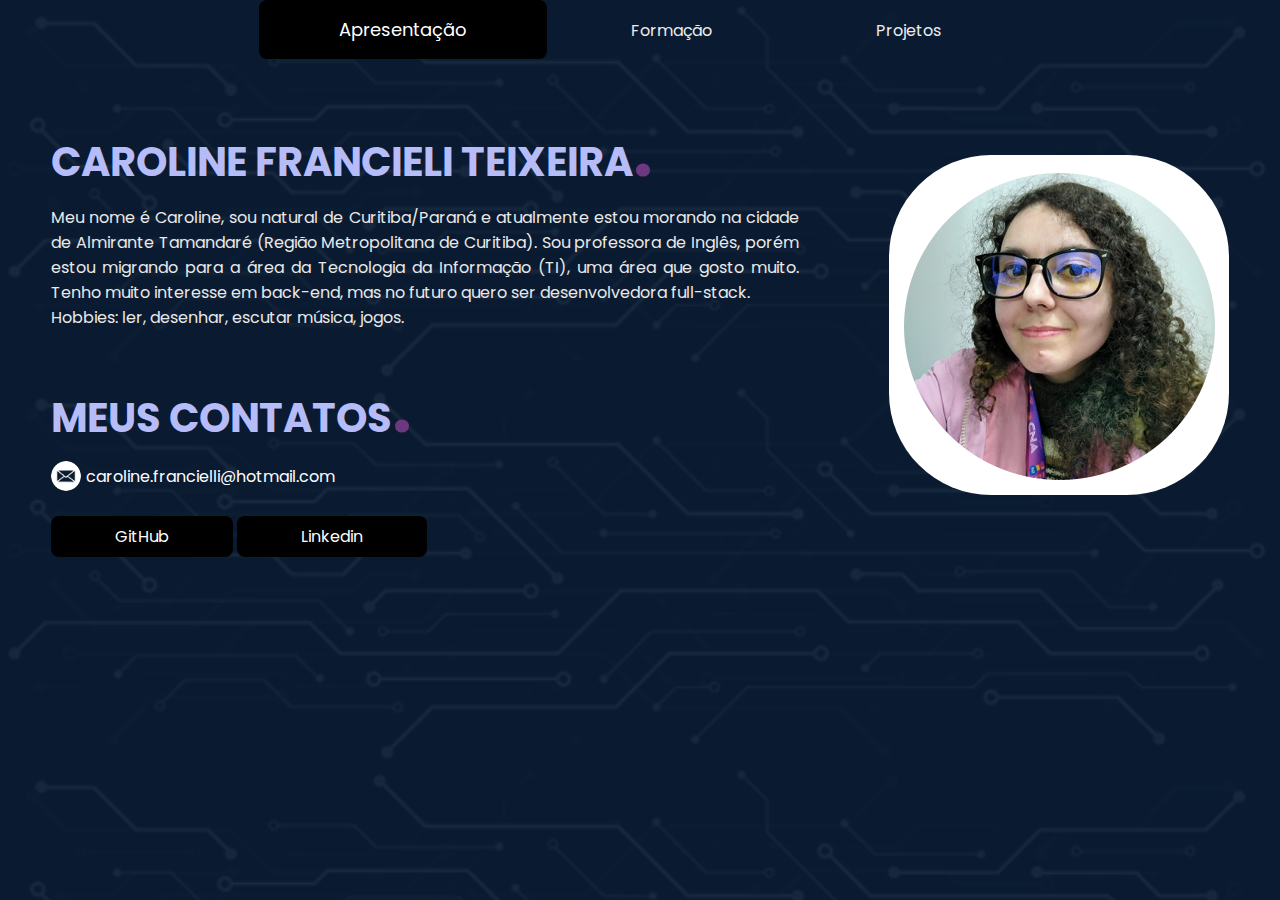
<file: index.html>
<!DOCTYPE html>
<html lang="en">
<head>
    <meta charset="UTF-8">
    <meta name="viewport" content="width=device-width, initial-scale=1.0">
    <title>Caroline - Apresentação</title>

    <!--link para o estilo css-->
    <link rel="stylesheet" href="src/assets/css/vars.css">
    <link rel="stylesheet" href="src/assets/css/style.css">
    <link rel="stylesheet" href="src/assets/css/media_query.css">
</head>

<body>
    <header> <!--cabeçalho-->

        <div class="interface"> <!--limites da interface do menu-->
        <nav class="menu">
            <ul>
                <li class="button">Apresentação</li>
                <li><a href="./Formacao.html">Formação</a></li>
                <li><a href="./Projeto.html">Projetos</a></li>
                
              

            </ul>
        </nav>

    </div>

    </header>


    <main> <!--texto principal-->
        <section class="main__content">
            <div class="interface">
                <div class="flex">
                    <div class="text1">
                        <h1>CAROLINE FRANCIELI TEIXEIRA<span>.</span></h1>
                        <p>Meu nome é Caroline, sou natural de Curitiba/Paraná e atualmente estou morando na cidade de 
                            Almirante Tamandaré (Região Metropolitana de Curitiba). Sou professora de Inglês, porém estou migrando
                            para a área da Tecnologia da Informação (TI), uma área que gosto muito. Tenho muito interesse em back-end, mas no futuro quero ser desenvolvedora
                            full-stack. 
                        </p>
                        <p>Hobbies: ler, desenhar, escutar música, jogos.</p>
                        <br>
                        <h1>MEUS CONTATOS<span>.</span></h1>
                       
                        <ul class="social">
                            <li class="line"><img src="src/assets/img/email.png">
                                <span class="email">caroline.francielli@hotmail.com</span> </li></li>
                                <br>
                            <li class="button2"><a href="https://github.com/Caroline-Teixeira/" target="_blank">GitHub</a></li> 
                            <li class="button2"><a href="https://www.linkedin.com/in/caroline-francieli-teixeira-05a56b266/" target="_blank">Linkedin</a></li> 
                            
                        

                        </ul> 

               

            </div>


                    <div class="Image1">
                        <img src="src/assets/img/eu-portfolio2.png" alt="">

                    </div>
                  
            

            </div>

    

        </section>

    </main>
    
</body>
</html>
</file>
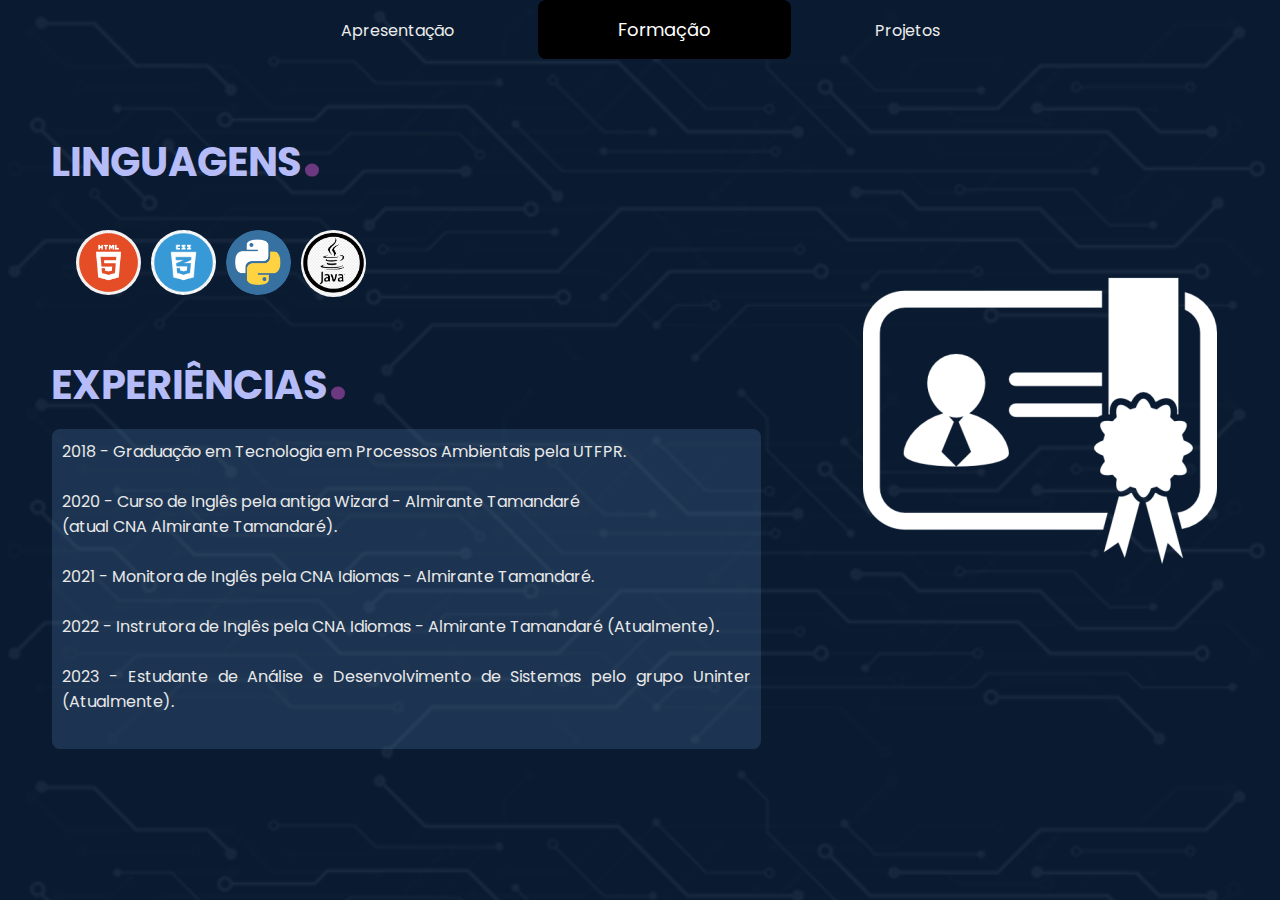
<file: Formacao.html>
<!DOCTYPE html>
<html lang="en">
<head>
    <meta charset="UTF-8">
    <meta name="viewport" content="width=device-width, initial-scale=1.0">
    <title>Caroline - Formação</title>

    <!--link para o estilo css-->
    <link rel="stylesheet" href="src/assets/css/vars.css">
    <link rel="stylesheet" href="src/assets/css/style.css">
    <link rel="stylesheet" href="src/assets/css/media_query.css">
</head>

<body>
    <header> <!--cabeçalho-->

        <div class="interface"> <!--limites da interface do menu-->
        <nav class="menu">
            <ul>
                <li><a href="./index.html">Apresentação</a></li>
                <li class="button">Formação</li>
                <li><a href="./Projeto.html">Projetos</a></li>
                
              

            </ul>
        </nav>

    </div>

    </header>


    <main> <!--texto principal (experiências)-->
        <section class="main__content">
            <div class="interface">
                <div class="flex">

                    

                    <div class="text2">
                        <h1>LINGUAGENS<span>.</span></h1>
                         <!--Principais linguagens-->
                         <div class="box">
                            <ul class = "languages">
                                <li class="lan1"> <img src="src/assets/img/html5-color.png" alt="HTML"> </li>
                                <li class="lan2"><img src="src/assets/img/ccs.png" alt="CSS"></li>
                                <li class="lan1"><img src="src/assets/img/Python.png" alt="Python"></li>
                                <li class="lan2"><img src="src/assets/img/java.png" alt="Java"></li>

                            </ul>
                        
                        <br>

                        

                    </div>
                    <h1>EXPERIÊNCIAS<span>.</span></h1>
                        <div class="box2">
                        <ul>
                            <li>2018 - Graduação em Tecnologia em Processos Ambientais pela UTFPR.</li><br>
                            <li>2020 - Curso de Inglês pela antiga Wizard - Almirante Tamandaré  <br>
                                (atual CNA Almirante Tamandaré).</li><br>
                            <li>2021 - Monitora de Inglês pela CNA Idiomas - Almirante Tamandaré.</li><br>
                            <li>2022 - Instrutora de Inglês pela CNA Idiomas - Almirante Tamandaré
                                (Atualmente).</li><br>
                            <li>2023 - Estudante de Análise e Desenvolvimento de Sistemas pelo grupo Uninter
                                    (Atualmente).</li><br>
                            </ul>
                        </div>

            </div>
            <div class="Image2">
                <img src="src/assets/img/certificado.png" alt="">

            </div>
       

        </section>

    </main>
    
</body>
</html>
</file>
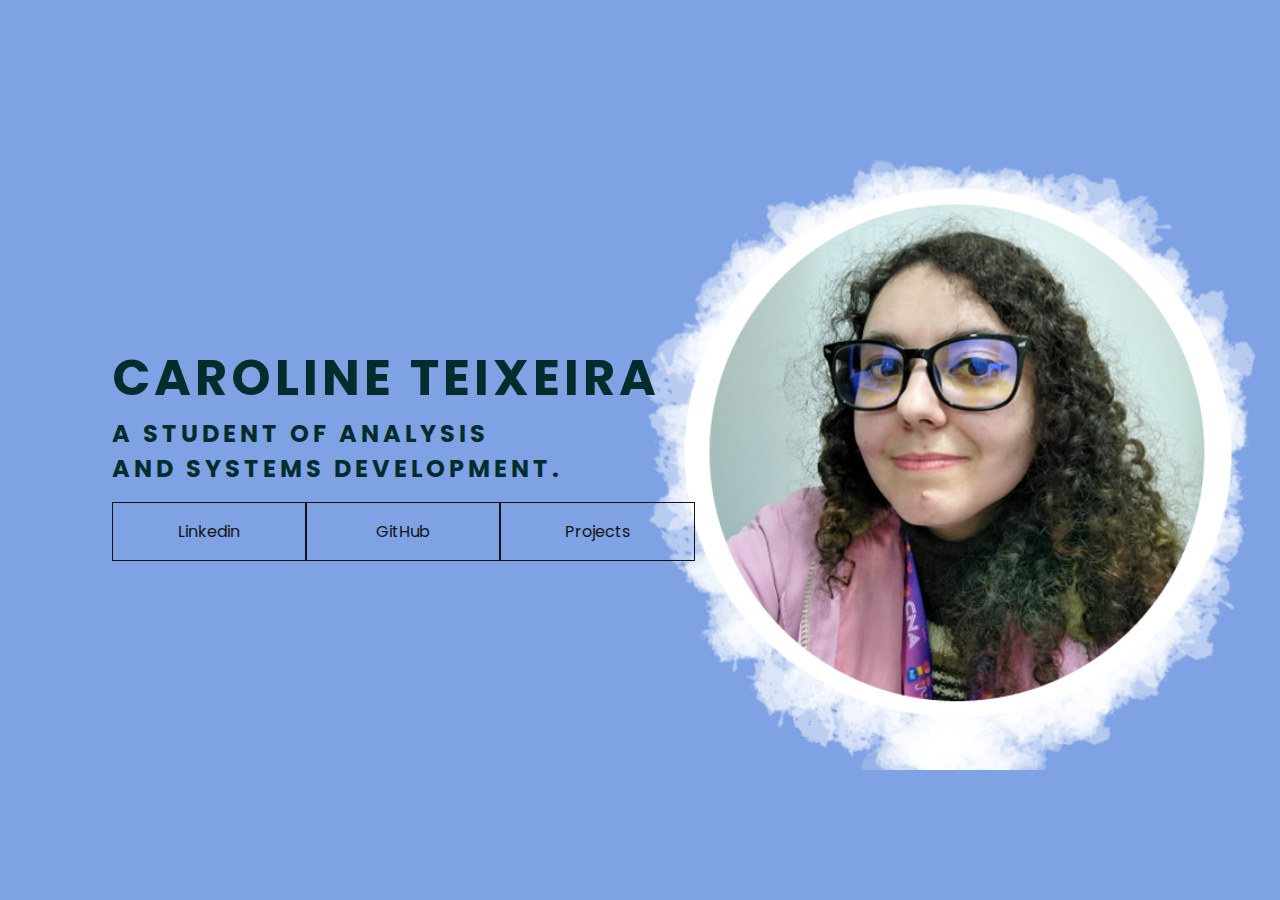
<file: Portfolio.html>
<!DOCTYPE html>
<html lang="en">
<head>
    <meta charset="UTF-8">
    <meta http-equiv="X-UA-Compatible" content="IE=edge">
    <meta name="viewport" content="width=device-width, initial-scale=1.0">
    <title>Portfolio</title>
    <!--link para o estilo css-->
    <link rel="stylesheet" href="estilop.css">

</head>
<body>
    <header class="header-container">
        <div class="header">
        
        <h1>Caroline Teixeira</h1>
        <h2> A Student of Analysis 
            <br>and Systems Development.</h2>
        <div class="social-media">
            <a href="https://www.linkedin.com/in/caroline-francieli-teixeira-05a56b266/">Linkedin</a>
            <a href="https://github.com/Caroline-Teixeira">GitHub</a>
            <a href="#">Projects</a>
        </div>



    </header>

</div>



    
</body>
</html>
</file>
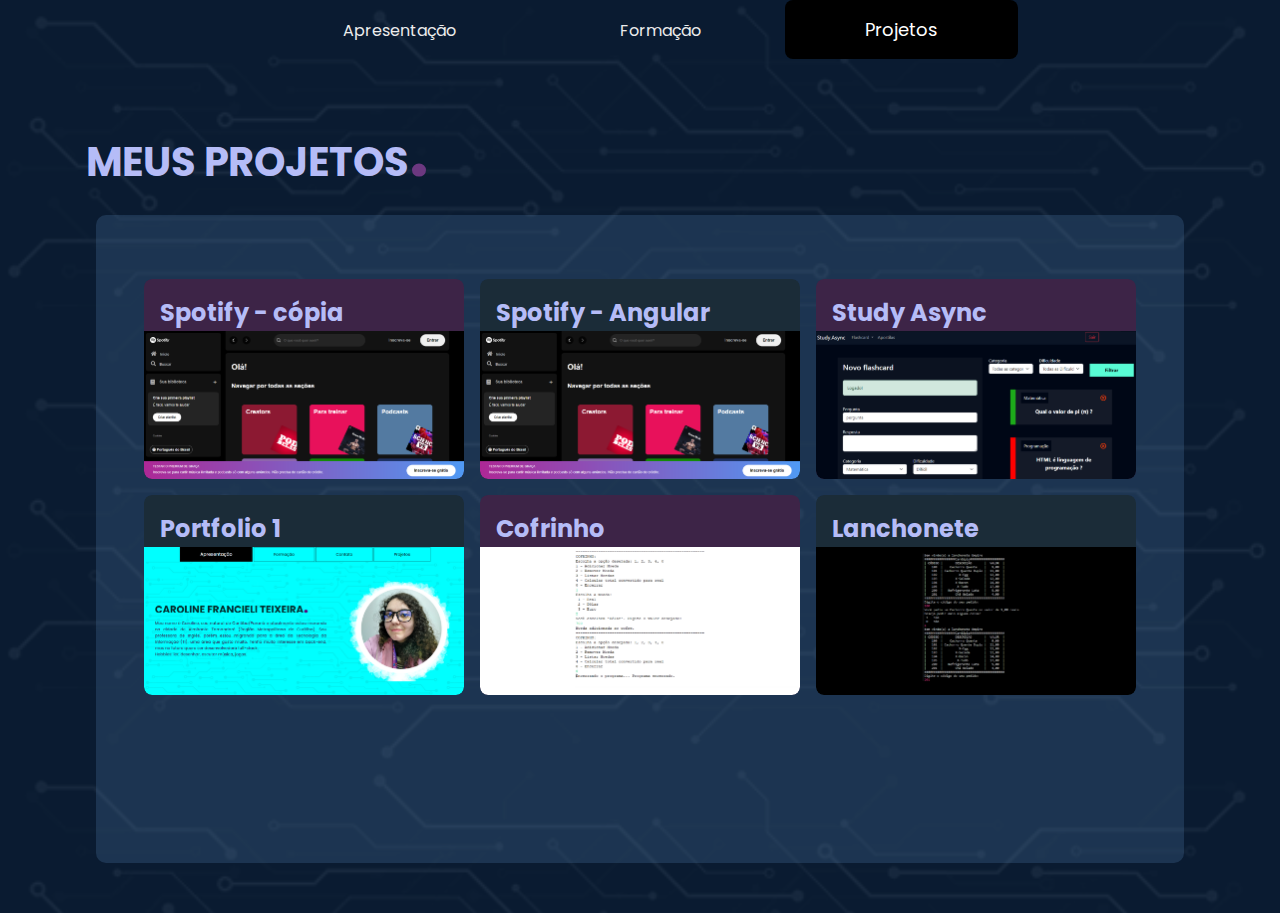
<file: Projeto.html>
<!DOCTYPE html>
<html lang="en">
<head>
    <meta charset="UTF-8">
    <meta name="viewport" content="width=device-width, initial-scale=1.0">
    <title>Caroline - Projetos</title>

    <!--link para o estilo css-->
    <link rel="stylesheet" href="src/assets/css/vars.css">
    <link rel="stylesheet" href="src/assets/css/style.css">
    <link rel="stylesheet" href="src/assets/css/cards.css">
    <link rel="stylesheet" href="src/assets/css/media_query.css">
</head>

<body>
    <header> <!--cabeçalho-->

        <div class="interface"> <!--limites da interface do menu-->
        <nav class="menu">
            <ul>
              
                <li><a href="./index.html">Apresentação</a></li>
                <li><a href="./Formacao.html">Formação</a></li>
                <li class="button">Projetos</li>
                
              

            </ul>
        </nav>

    </div>

    </header>


    <main> <!--links dos projetos-->
        <section class="main__content">
            <div class="interface">
                <div class="flex">
                    <div class="text2">
                        <h1>MEUS PROJETOS<span>.</span></h1>
                        <div class="project-container">
                            <div id="result">
                                
            
            
                                <!-- LIST ITEM 1 -->
                                <div class="offer__scroll-container">
                                    <div class="offer__list">
                                        <section class="offer__list-item">
                                            <!-- CARD 1 -->
                                            <a href="https://github.com/Caroline-Teixeira/alura_spotify" target="_blank" class="cards">
                                                <div class="cards card1">
                                                    <img src="./src/assets/cards/card1.png" alt="" />
                                                    <span>Spotify - cópia</span>
                                                </div>
                                            </a>
            
                                            <!-- CARD 2 -->
                                            <a href="https://github.com/Caroline-Teixeira/spotify" target="_blank" class="cards">
                                                <div class="cards card2">
                                                    <img src="./src/assets/cards/card1.png" alt="" />
                                                    <span>Spotify - Angular</span>
                                                </div>
                                            </a>
            
                                            <!-- CARD 3 -->
                                            <a href="https://github.com/Caroline-Teixeira/study_async" target="_blank" class="cards">
                                                <div class="cards card3">
                                                    <img src="./src/assets/cards/card3.png" alt="" />
                                                    <span>Study Async</span>
                                                </div>
                                            </a>
            
                                            <!-- CARD 4 -->
                                            <a href="https://github.com/Caroline-Teixeira/portfolio-port" target="_blank" class="cards">
                                                <div class="cards card4">
                                                    <img src="./src/assets/cards/card4.png" alt="" />
                                                    <span>Portfolio 1</span>
                                                </div>
                                            </a>
            
                                            <!-- CARD 5 -->
                                            <a href="https://github.com/Caroline-Teixeira/cofrinho" target="_blank" class="cards">
                                                <div class="cards card5">
                                                    <img src="./src/assets/cards/card5.png" alt="" />
                                                    <span>Cofrinho</span>
                                                </div>
                                            </a>
            
                                            <!-- CARD 6 -->
                                            <a href="https://github.com/Caroline-Teixeira/lanchonete_java" target="_blank" class="cards">
                                                <div class="cards card6">
                                                    <img src="./src/assets/cards/card6.png" alt="" />
                                                    <span>Lanchonete</span>
                                                </div>
                                            </a>
            
                                           
                    </div>

                    


            </div>

        </section>

    </main>
    
</body>
</html>
</file>
<file: src/assets/css/vars.css>
:root{
    /*fontes*/
    --font-dm-sans: "Poppins", sans-serif;

    /*cores*/
    --background-color: rgb(11, 30, 54);
    --background-transparent: rgba(73, 111, 155, 0.3);
    --button: rgb(236, 236, 236);
    --button2:rgb(233, 233, 233);
    --button3:rgb(0, 0, 0);
    --font-color-button: rgb(255, 255, 255);
    --font-text: rgb(181, 188, 247);
    --font-text2: rgb(108, 56, 128); 
    --card1: rgb(61, 36, 71);
    --card2: rgb(27, 44, 56);


}
</file>
<file: src/assets/css/style.css>
/*Fonte do texto do Google*/
@import url('https://fonts.googleapis.com/css2?family=Poppins:ital,wght@0,500;0,600;0,700;0,800;0,900;1,400;1,500;1,600;1,700;1,800;1,900&display=swap');

/* ESTILO GERAL (*) para toda a página HTML*/
*{
    margin: 0; /*margem*/
    padding: 0; /*espaçamento*/
    box-sizing: border-box; /*para que fiquem na mesma borda da caixa*/
    font-family: var(--font-dm-sans);
    color: var(--font-color-button);
    text-decoration: none;
}

body{ /*estilo para o corpo da página*/
    background-color: var(--background-color);
    height: 100vh; /*viewport, em relação a altura*/
    background-image: url(../img/tech3.png);
    background-repeat: repeat;
    background-size: contain;
  
}


.interface{
    max-width: 1280px; /*largura máxima*/
    margin: auto; /*centralizada na tela*/
}


.header{
    padding: 40px 4% ;
}
.flex{
    display: flex; /*lado a lado */
}


/*CABEÇALHO*/
header > .interface{
    display: flex;
    align-items: center;
    justify-content: center;
    background-color: transparent
}

header a{
    color: var(--button2);
    text-decoration: none; /*retira o sublilhado*/
}

header nav ul{
    list-style-type: none; /*retira as bolinhas da lista*/
}

header nav ul li{
    display: inline-block; /*menu na horizontal*/
    padding: 1rem 5rem; /*cima e baixo, esquerda e direita*/
    align-items: center;
    justify-content: space-around;
    transition: .5s ease-in-out;
 
}

header a{
    color: var(--button);
    text-decoration: none; /*retira o sublilhado*/
    display: inline-block; 
    transition: 1.5s;
}

header a:hover{ /*quando passa o mouse em cima*/
    color: var(--font-text);
    transform: scale(1.5);
    background-color: transparent;
    box-shadow: 0px 0px 9px var(--button2);
}

.button{ /*da pagina selecionada*/
     color: var(--button1);
     font-size: large;
     background-color: var(--button3);
     border-radius: 8px;
 }

/* FIM CABEÇALHO*/


 /*CONTEÚDO PRINCIPAL */
 section.main__content{
    padding: 40px 4%;
 }

section.main__content .flex{
    align-items: center;
    justify-content: center;
    gap: 90px; /*espaçamento*/
}

/*Texto*/
.main__content h1{
    color: var(--font-text);
    font-size: 40px;
    border-right: 40px var(--font-text);
    white-space: nowrap; /*para animação*/
    overflow: hidden;    /*para animação*/
    animation: typing 4s steps(40, end) infinite; /*para animação*/
    
}
.main__content .text1 h1 span{
    color: var(--font-text2);
    font-size: 70px;  
}

.main__content .text2 h1 span{
    color: var(--font-text2);
    font-size: 70px;  
    
}


.main__content .text1 p{
    color: var(--button2);
    text-align: justify;
   

}

.main__content .text1 ul li{
    color: var(--button2);
    text-align: justify;
    list-style-type: none;
    
}
/*FIM Texto*/

/*Botões*/
.main__content .social .button2 {
    display: inline-flex;
    padding: 0.5rem 4rem; /*cima e baixo, esquerda e direita*/
    align-items: center;
    justify-content: space-around;
    border: 100px;
    background-color: var(--button3);
    border-radius: 8px;    
 }

 .main__content .social .button2 a:hover{ /*quando passa o mouse em cima*/
     transform: scale(1.5);
     background-color: transparent;
     color: var(--font-text);
     transition: 1.5s;
 }
 /*FIM Botões*/


 /*pagina de FORMAÇÃO*/
.main__content .text2 .box2{
    display: flex;
    justify-content: space-between;
    padding: 10px;
    margin: 1px;
    background-color: var(--background-transparent);
    border-radius: 8px;

}



.main__content .text2 ul li{
    color: var(--button2);
    text-align: justify;
    list-style-type: none;
}


/*FIM pagina de FORMAÇÃO*/

/*Ícones*/
.social img{  
    width: 30px;
    border-radius: 50%;
}

.main__content .social .email{  
    display: inline-block;
    margin-top: 2.5px;
    padding-left: 5px;
    
   
}

.main__content .social .line{
    display: flex;
    flex-direction: row;
    
}


.main__content .text2 .box{
    display: flex;
    justify-content: space-between;
    padding: 10px;
    margin: 10px;
    border-radius: 8px;
    
}


.languages img{
    width: 75px;
    border-radius: 50%;
    float: left;
    padding: 5px;
    
    
}

.languages {
    list-style-type: none;
    text-decoration: none;
    display: inline-flex;
    
}

/*FIM Ícones*/

/*FIM CONTEÚDO PRINCIPAL */


 
/*ANIMAÇÕES*/
/*FLUTUAR*/
@keyframes slideUpDown {
    0% {
      transform: translateY(0);
    }
    50% {
      transform: translateY(-20px);
    }
    100% {
      transform: translateY(0);
    }
  }

  @keyframes float {
    0% {
      transform: translateY(0);
    }
    50% {
      transform: translateY(-50px);
    }
    100% {
      transform: translateY(0);
    }
  }


/*COR*/
@keyframes colors {
    0% {
        background-color: rgba(170, 120, 252, 0.2);
      }
      50% {
        background-color: rgba(248, 156, 233, 0.2);
      }
      100% {
        background-color: rgba(118, 118, 248, 0.2);
      }
}

/*OPACICIDADE*/
@keyframes fadeInOut {
    0% {
      opacity: 0.5;
    }
    50% {
      opacity: 1;
    }
    100% {
      opacity: 0.5;
    }
  }
  
  

.main__content .Image1 img {
    position: relative;
    background-color: rgb(255, 255, 255);
    background-size: cover;
    border-radius: 30%;
    animation: slideUpDown 3s ease-in-out infinite, colors 4s linear infinite;
    /*tempo de animação, velocidade, infinito*/

}

.main__content .Image2 img {
    position: relative;
    background-size: cover;
    border-radius: 20px;
    animation: colors 4s linear infinite, fadeInOut 3s ease-in-out infinite, float 3s ease-in-out infinite;
    /*tempo de animação, velocidade, infinito*/



}
/*DIGITAR */
@keyframes typing {
    0% {
        width: 0;
    }

    100% {
        width: 100%;
    }
}

 /*ROTAÇÃO*/
@keyframes rotate{
    from { transform: rotateZ(0deg);}
    to {transform: rotateZ(360deg);}

}

.lan1, .lan2{
    animation: rotate 2s linear infinite;
    transform-origin: center center;
    
}
.lan2 {
    animation-direction: reverse;
}

/*FIM animações*/
</file>
<file: src/assets/css/media_query.css>
/*RESPONSIVIDADE para celulares*/

/*Barra do menu*/
@media screen and (max-width: 740px) {
    nav li {
        float: none;
        text-align: center;
        width: 100%;
    }

    .main__content h1 {
        text-align: justify;
        line-height: 150%;
        white-space: nowrap;
        box-sizing: border-box;
        font-size: 4vw;

    }

    .main__content .text2 .h1 {
        line-height: 150%;
        white-space: nowrap;
        box-sizing: border-box;
        font-size: 4vw;

    }

    .main__content p {
        text-align: justify;
        line-height: 150%;
        font-size: 3vw;

    }

    .main__content .social .button2 {
        display: inline-flexbox;
        float: none;
        text-align: center;
        width: 20%;
        padding: 2px, 0, 0, 0;
    }

    .offer__list-item {
        display: grid;
        grid-template-columns: 1fr;
        justify-items: center;
        gap: 1rem;
        margin-bottom: 1rem;
    }

    .project-container {
        display: flex;
        width: fit-content;
        
    }


    .cards {
        width: 14rem;
        /* 220px para rem */
        height: 9.5rem;
        /* 200px para rem */

    }

    .cards span {
        font-size: 1rem;
        /* 24px para rem */

    }

    /*Imagem interna do projeto*/
    .offer__list-item img {
        width: 230px;

    }

}


/*Posição da Imagem*/
@media screen and (max-width:768px) {
    section {
        width: 100%;
        padding: 0;
    }

    .flex {
        flex-direction: column-reverse;
    }

}

/*FIM responsividade*/
</file>
<file: estilop.css>
/* (*) para toda a página HTML*/
@import url('https://fonts.googleapis.com/css2?family=Poppins:ital,wght@0,500;0,600;0,700;0,800;0,900;1,400;1,500;1,600;1,700;1,800;1,900&display=swap');
*{
    margin: 0;
    padding: 0;
    font-family: "Poppins" , sans-serif;
    color: rgb(3, 44, 44);
}

/*header */
.header-container{
    height: 100vh;
    width: 100vw;
    background-color: rgb(126, 162, 228);
    background-image: url('./eu-portfolio.png');
    background-repeat: no-repeat;
    background-position: center;
    background-size: contain;
    display: flex;
    flex-direction: column;
    justify-content:center;
    align-items: flex-start;
    box-sizing: border-box;
    padding: 0 112px;
    position: relative;

}

h1{
    font-size: 50px;
    text-transform: uppercase;
    letter-spacing: 4px;

}

h2{
    text-transform: uppercase;
    letter-spacing: 4px;
}

.social-media{
    margin-top: 1rem;
    display: flex;
}

.social-media a{
    text-decoration: none;
    color: rgb(20, 20, 20);
    padding: 1rem 4rem;
    border: 1px solid rgb(20, 20, 20);
    min-width: 4rem;
    display: flex;
    align-items: center;
    justify-content: center;
    transition: .5s ease-in-out;
}

a:hover{
    background-color: aliceblue;
}
</file>
<file: src/assets/css/cards.css>
/*Projetos*/
.project-container {
    height: 72vh;
    padding-top: 1rem;
    margin: 10px;
    border-radius: 10px;
    background-color: var(--background-transparent);
  }
  

  /*Scroll e Grid*/
 .offer__scroll-container {
    max-height: 52vh;
    margin: 3rem; /* 24px para rem */
    overflow-y: auto;
  }
  
  .offer__scroll-container::-webkit-scrollbar { /*barra de navegação lateral*/
    width: 0.0625rem; /* 1px para rem */
  }
  
  /* Thumb */
  .offer__scroll-container::-webkit-scrollbar-thumb {
    background-color: transparent;
  }
 

  
  /*CARDS*/
  .offer__list-item {
    display: grid; 
    grid-template-columns: 1fr 1fr 1fr;
    justify-items: center;
    gap: 1rem;
    margin-bottom: 1rem;
  }
  
  .cards {
    position: relative;
    width: 20rem; /* 220px para rem */
    height: 12.5rem; /* 200px para rem */
    overflow: hidden;
    border-radius: 0.5rem; /* 8px para rem */
  }
  
  .cards span {
    padding: 1rem; /* 16px para rem */
    position: absolute;
    color: var(--font-text);
    font-size: 1.5rem; /* 24px para rem */
    font-weight: 700;
    white-space: nowrap; /*para animação*/
    overflow: hidden;    /*para animação*/
    animation: typing 3s steps(50, end) infinite; /*para animação*/
  }

  
  /* COLOR CARDS */
  .card1, .card3, .card5{
    background-color: var(--card1);
  }
  .card2,  .card4, .card6 {
    background-color: var(--card2);
  }
  


/*Imagem interna do projeto*/
  .offer__list-item img {
    position: absolute;
    bottom: 0;
    height: auto;
    width: 320px;
    
  }
</file>
